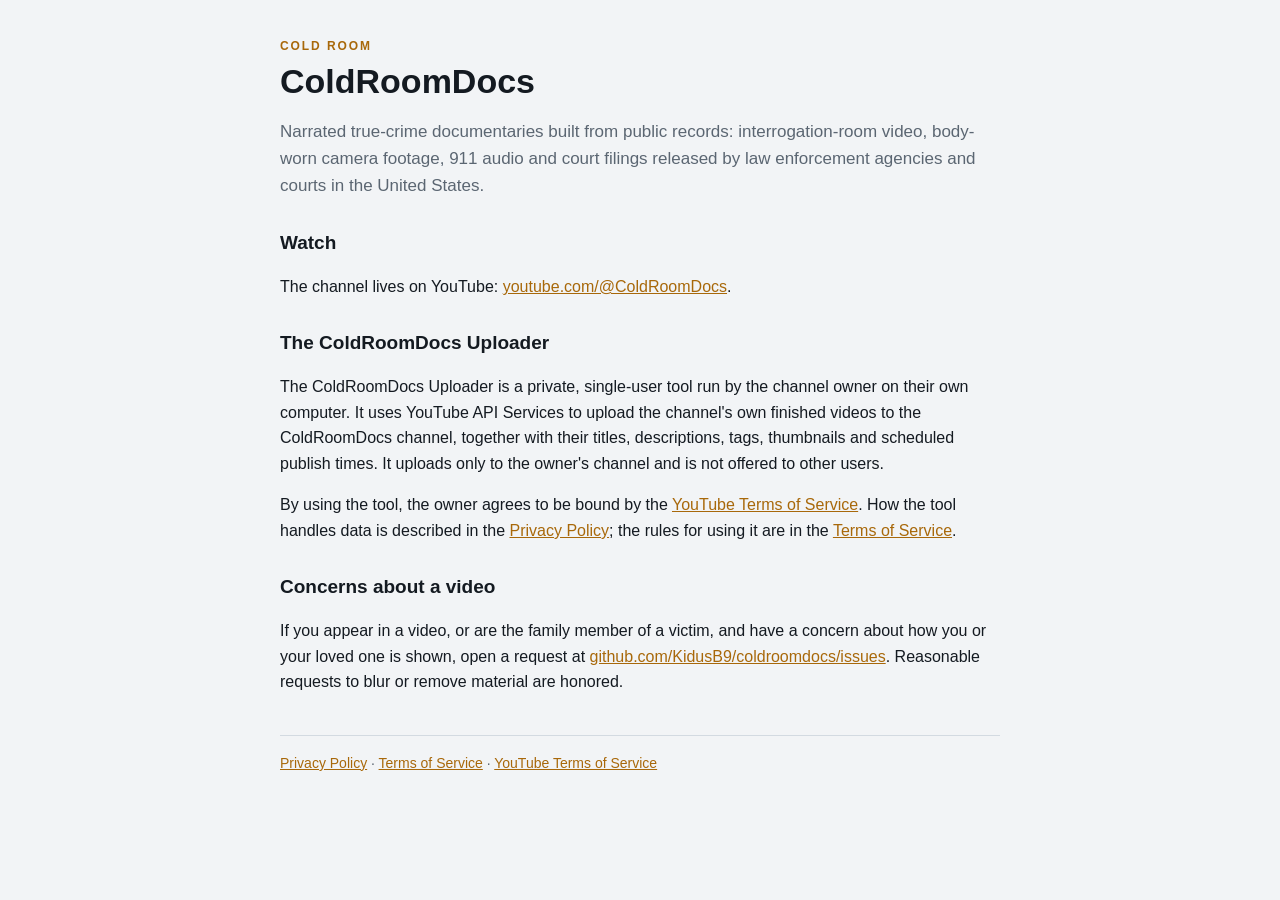
<file: index.html>
<!doctype html>
<html lang="en">
<head>
<meta charset="utf-8">
<meta name="viewport" content="width=device-width, initial-scale=1">
<title>ColdRoomDocs</title>
<meta name="description" content="ColdRoomDocs: true-crime documentaries built from public police and court records.">
<link rel="stylesheet" href="style.css">
</head>
<body>
<main>
  <p class="eyebrow">COLD ROOM</p>
  <h1>ColdRoomDocs</h1>
  <p class="lede">Narrated true-crime documentaries built from public records: interrogation-room video, body-worn camera footage, 911 audio and court filings released by law enforcement agencies and courts in the United States.</p>

  <h2>Watch</h2>
  <p>The channel lives on YouTube: <a href="https://www.youtube.com/@ColdRoomDocs">youtube.com/@ColdRoomDocs</a>.</p>

  <h2>The ColdRoomDocs Uploader</h2>
  <p>The ColdRoomDocs Uploader is a private, single-user tool run by the channel owner on their own computer. It uses YouTube API Services to upload the channel's own finished videos to the ColdRoomDocs channel, together with their titles, descriptions, tags, thumbnails and scheduled publish times. It uploads only to the owner's channel and is not offered to other users.</p>
  <p>By using the tool, the owner agrees to be bound by the <a href="https://www.youtube.com/t/terms">YouTube Terms of Service</a>. How the tool handles data is described in the <a href="privacy.html">Privacy Policy</a>; the rules for using it are in the <a href="terms.html">Terms of Service</a>.</p>

  <h2>Concerns about a video</h2>
  <p>If you appear in a video, or are the family member of a victim, and have a concern about how you or your loved one is shown, open a request at <a href="https://github.com/KidusB9/coldroomdocs/issues">github.com/KidusB9/coldroomdocs/issues</a>. Reasonable requests to blur or remove material are honored.</p>

  <footer>
    <a href="privacy.html">Privacy Policy</a> &middot; <a href="terms.html">Terms of Service</a> &middot; <a href="https://www.youtube.com/t/terms">YouTube Terms of Service</a>
  </footer>
</main>
</body>
</html>
</file>
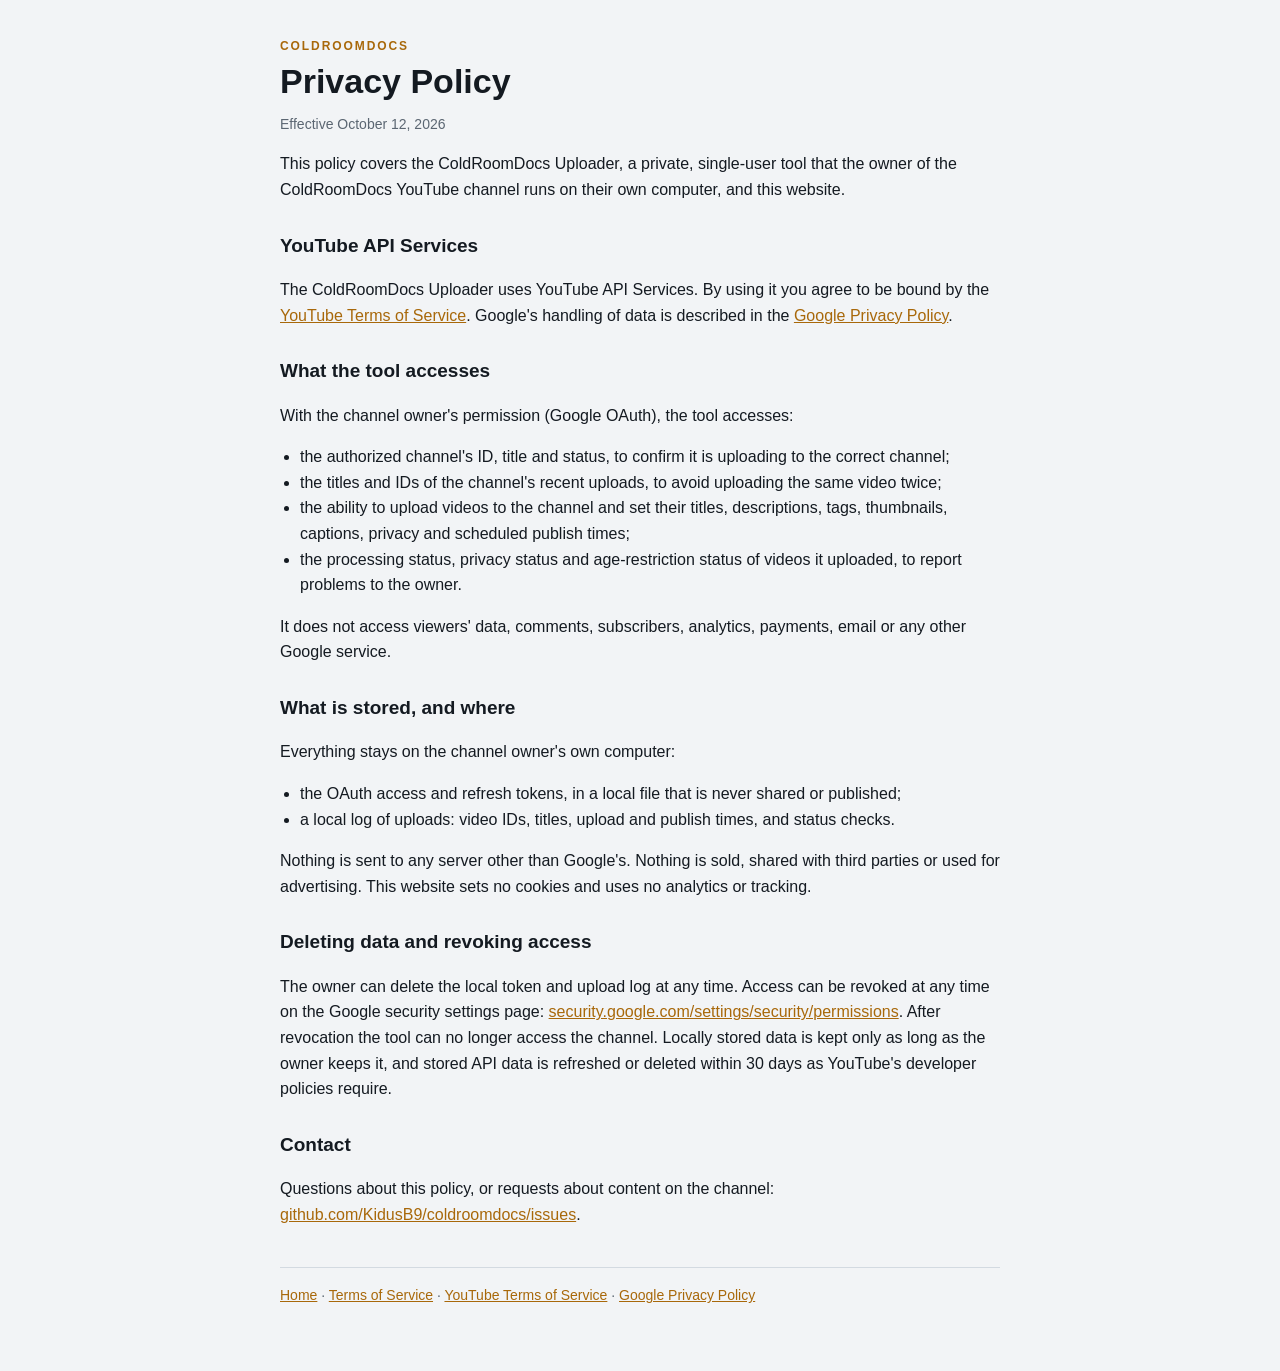
<file: privacy.html>
<!doctype html>
<html lang="en">
<head>
<meta charset="utf-8">
<meta name="viewport" content="width=device-width, initial-scale=1">
<title>ColdRoomDocs Privacy Policy</title>
<link rel="stylesheet" href="style.css">
</head>
<body>
<main>
  <p class="eyebrow"><a href="index.html">ColdRoomDocs</a></p>
  <h1>Privacy Policy</h1>
  <p class="meta">Effective October 12, 2026</p>

  <p>This policy covers the ColdRoomDocs Uploader, a private, single-user tool that the owner of the ColdRoomDocs YouTube channel runs on their own computer, and this website.</p>

  <h2>YouTube API Services</h2>
  <p>The ColdRoomDocs Uploader uses YouTube API Services. By using it you agree to be bound by the <a href="https://www.youtube.com/t/terms">YouTube Terms of Service</a>. Google's handling of data is described in the <a href="http://www.google.com/policies/privacy">Google Privacy Policy</a>.</p>

  <h2>What the tool accesses</h2>
  <p>With the channel owner's permission (Google OAuth), the tool accesses:</p>
  <ul>
    <li>the authorized channel's ID, title and status, to confirm it is uploading to the correct channel;</li>
    <li>the titles and IDs of the channel's recent uploads, to avoid uploading the same video twice;</li>
    <li>the ability to upload videos to the channel and set their titles, descriptions, tags, thumbnails, captions, privacy and scheduled publish times;</li>
    <li>the processing status, privacy status and age-restriction status of videos it uploaded, to report problems to the owner.</li>
  </ul>
  <p>It does not access viewers' data, comments, subscribers, analytics, payments, email or any other Google service.</p>

  <h2>What is stored, and where</h2>
  <p>Everything stays on the channel owner's own computer:</p>
  <ul>
    <li>the OAuth access and refresh tokens, in a local file that is never shared or published;</li>
    <li>a local log of uploads: video IDs, titles, upload and publish times, and status checks.</li>
  </ul>
  <p>Nothing is sent to any server other than Google's. Nothing is sold, shared with third parties or used for advertising. This website sets no cookies and uses no analytics or tracking.</p>

  <h2>Deleting data and revoking access</h2>
  <p>The owner can delete the local token and upload log at any time. Access can be revoked at any time on the Google security settings page: <a href="https://security.google.com/settings/security/permissions">security.google.com/settings/security/permissions</a>. After revocation the tool can no longer access the channel. Locally stored data is kept only as long as the owner keeps it, and stored API data is refreshed or deleted within 30 days as YouTube's developer policies require.</p>

  <h2>Contact</h2>
  <p>Questions about this policy, or requests about content on the channel: <a href="https://github.com/KidusB9/coldroomdocs/issues">github.com/KidusB9/coldroomdocs/issues</a>.</p>

  <footer>
    <a href="index.html">Home</a> &middot; <a href="terms.html">Terms of Service</a> &middot; <a href="https://www.youtube.com/t/terms">YouTube Terms of Service</a> &middot; <a href="http://www.google.com/policies/privacy">Google Privacy Policy</a>
  </footer>
</main>
</body>
</html>
</file>
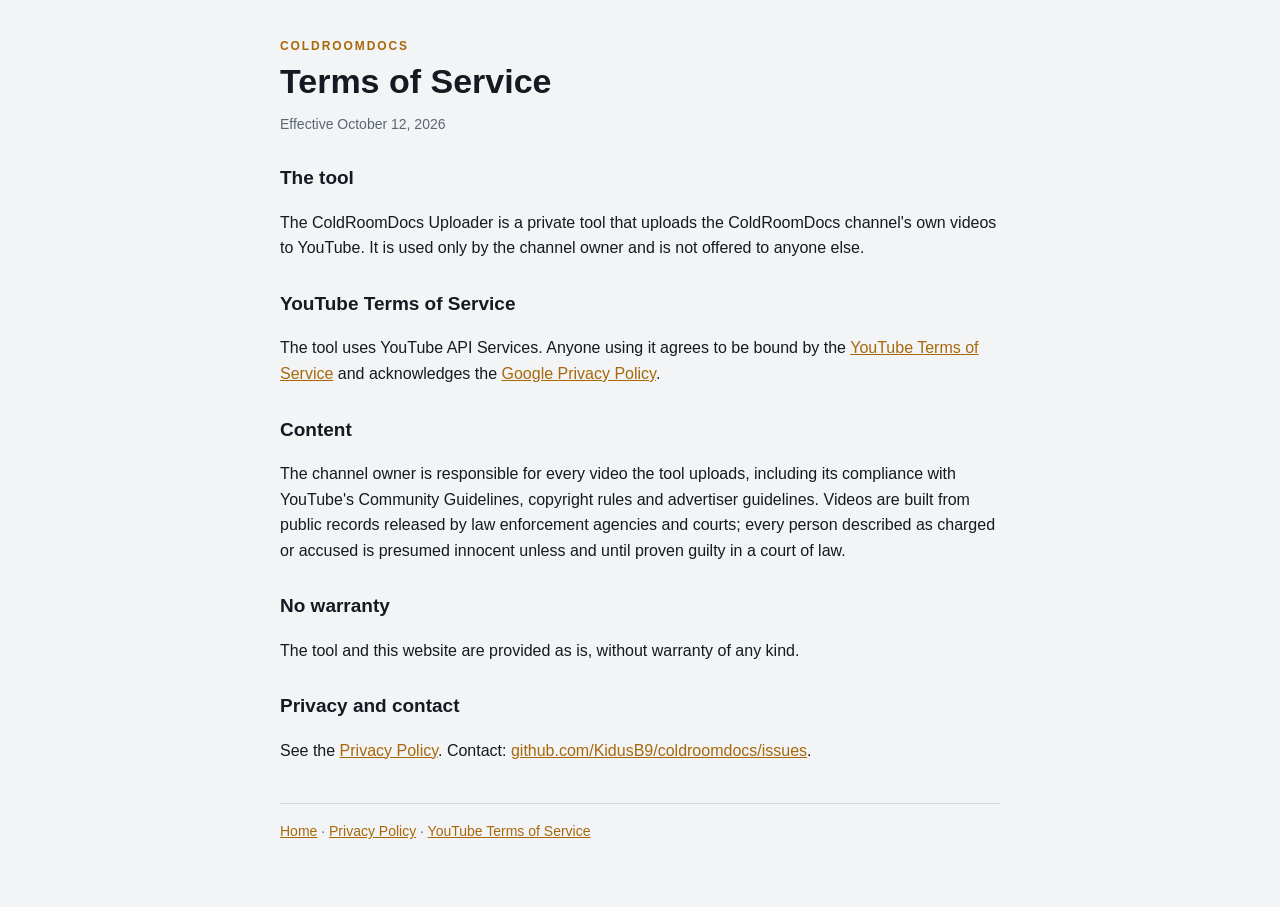
<file: terms.html>
<!doctype html>
<html lang="en">
<head>
<meta charset="utf-8">
<meta name="viewport" content="width=device-width, initial-scale=1">
<title>ColdRoomDocs Terms of Service</title>
<link rel="stylesheet" href="style.css">
</head>
<body>
<main>
  <p class="eyebrow"><a href="index.html">ColdRoomDocs</a></p>
  <h1>Terms of Service</h1>
  <p class="meta">Effective October 12, 2026</p>

  <h2>The tool</h2>
  <p>The ColdRoomDocs Uploader is a private tool that uploads the ColdRoomDocs channel's own videos to YouTube. It is used only by the channel owner and is not offered to anyone else.</p>

  <h2>YouTube Terms of Service</h2>
  <p>The tool uses YouTube API Services. Anyone using it agrees to be bound by the <a href="https://www.youtube.com/t/terms">YouTube Terms of Service</a> and acknowledges the <a href="http://www.google.com/policies/privacy">Google Privacy Policy</a>.</p>

  <h2>Content</h2>
  <p>The channel owner is responsible for every video the tool uploads, including its compliance with YouTube's Community Guidelines, copyright rules and advertiser guidelines. Videos are built from public records released by law enforcement agencies and courts; every person described as charged or accused is presumed innocent unless and until proven guilty in a court of law.</p>

  <h2>No warranty</h2>
  <p>The tool and this website are provided as is, without warranty of any kind.</p>

  <h2>Privacy and contact</h2>
  <p>See the <a href="privacy.html">Privacy Policy</a>. Contact: <a href="https://github.com/KidusB9/coldroomdocs/issues">github.com/KidusB9/coldroomdocs/issues</a>.</p>

  <footer>
    <a href="index.html">Home</a> &middot; <a href="privacy.html">Privacy Policy</a> &middot; <a href="https://www.youtube.com/t/terms">YouTube Terms of Service</a>
  </footer>
</main>
</body>
</html>
</file>
<file: style.css>
:root { --bg: #f2f4f6; --ink: #141a21; --muted: #5b6672; --accent: #a8680a; --line: #d3dae1; color-scheme: light; }
@media (prefers-color-scheme: dark) { :root { --bg: #0d1116; --ink: #e5eaef; --muted: #96a2ae; --accent: #e3a43f; --line: #27313b; color-scheme: dark; } }
body { margin: 0; background: var(--bg); color: var(--ink); font: 400 16px/1.6 "Segoe UI", "Helvetica Neue", Arial, sans-serif; }
main { max-width: 720px; margin: 0 auto; padding: 40px 18px 64px; }
.eyebrow { font: 600 12px/1 "Arial Narrow", Arial, sans-serif; letter-spacing: .16em; text-transform: uppercase; color: var(--accent); margin: 0 0 10px; }
.eyebrow a { color: inherit; text-decoration: none; }
h1 { font-size: 34px; line-height: 1.15; margin: 0 0 12px; }
h2 { font-size: 19px; margin: 28px 0 8px; }
.lede { color: var(--muted); font-size: 17px; }
.meta { color: var(--muted); font-size: 14px; margin-top: 0; }
a { color: var(--accent); }
ul { padding-left: 20px; }
footer { margin-top: 40px; padding-top: 16px; border-top: 1px solid var(--line); font-size: 14px; color: var(--muted); }
</file>
